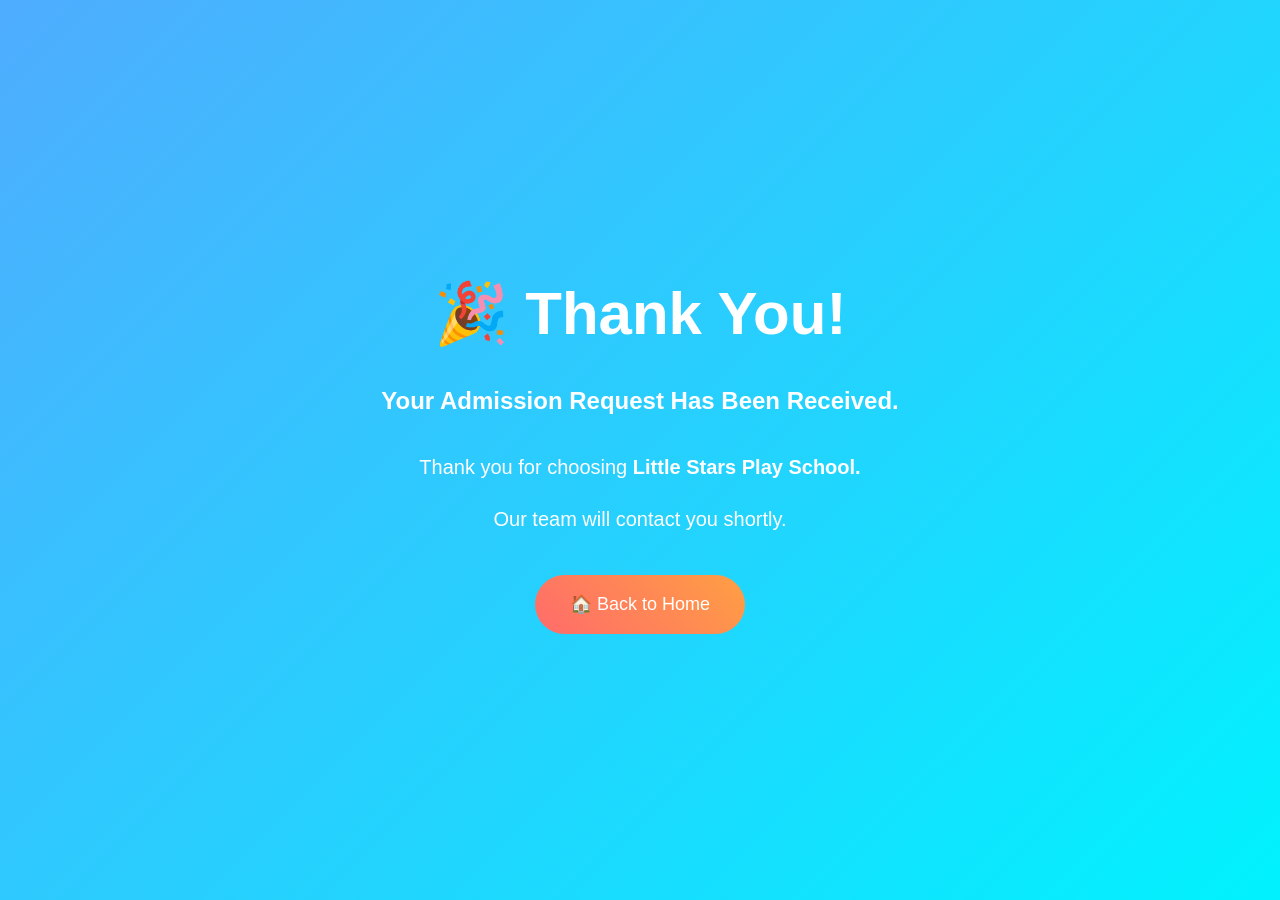
<file: thankyou.html>
<!DOCTYPE html>
<html lang="en">

<head>

<meta charset="UTF-8">

<meta name="viewport" content="width=device-width, initial-scale=1.0">

<title>Thank You | Little Stars Play School</title>

<link rel="stylesheet" href="style.css">

</head>

<body>

<div class="thankyou-container">

<h1>🎉 Thank You!</h1>

<h2>Your Admission Request Has Been Received.</h2>

<p>

Thank you for choosing

<b>Little Stars Play School.</b>

</p>

<p>

Our team will contact you shortly.

</p>

<a href="index.html" class="hero-btn">

🏠 Back to Home

</a>

</div>

</body>

</html>
</file>
<file: style.css>
/* ===========================
   GOOGLE FONT & RESET
=========================== */

*{
    margin:0;
    padding:0;
    box-sizing:border-box;
}

html{
    scroll-behavior:smooth;
}

body{
    font-family:'Poppins',sans-serif;
    background:#f8fbff;
    color:#333;
    line-height:1.6;
}

/* ===========================
   HEADER
=========================== */

.header{
    width:100%;
    background:#ffffff;
    display:flex;
    justify-content:space-between;
    align-items:center;
    padding:15px 8%;
    box-shadow:0 5px 15px rgba(0,0,0,.08);
    position:sticky;
    top:0;
    z-index:1000;
}

.logo{
    display:flex;
    align-items:center;
    gap:15px;
}

.logo img{
    width:70px;
    height:70px;
    border-radius:50%;
    object-fit:cover;
}

.logo h2{
    color:#2e7d32;
    font-size:24px;
}

.logo p{
    color:#666;
    font-size:14px;
}

/* ===========================
   NAVIGATION
=========================== */

.navbar{
    display:flex;
    align-items:center;
    gap:25px;
}

.navbar a{
    text-decoration:none;
    color:#333;
    font-weight:600;
    transition:.3s;
}

.navbar a:hover{
    color:#2e7d32;
}

.admission-btn{
    background:#ff9800;
    color:#fff !important;
    padding:12px 22px;
    border-radius:30px;
}

.admission-btn:hover{
    background:#ff5722;
}

/* ===========================
   HERO SECTION
=========================== */

.hero{
    height:90vh;
    background:url("images/hero.jpg") center/cover no-repeat;
    display:flex;
    justify-content:center;
    align-items:center;
    text-align:center;
    color:#fff;
    position:relative;
}

.hero::before{
    content:"";
    position:absolute;
    inset:0;
    background:rgba(0,0,0,.45);
}

.hero-content{
    position:relative;
    z-index:2;
    max-width:700px;
    padding:20px;
}

.hero h1{
    font-size:52px;
    margin-bottom:20px;
}

.hero p{
    font-size:20px;
    margin-bottom:30px;
}

.hero-btn{
    display:inline-block;
    background:#ff9800;
    color:#fff;
    text-decoration:none;
    padding:15px 35px;
    border-radius:40px;
    transition:.3s;
}

.hero-btn:hover{
    background:#ff5722;
    transform:translateY(-3px);
}
/* ===========================
   ABOUT SECTION
=========================== */

.about{
    display:flex;
    justify-content:space-between;
    align-items:center;
    gap:50px;
    padding:80px 8%;
}

.about-text{
    flex:1;
}

.about-text h2{
    font-size:40px;
    color:#2e7d32;
    margin-bottom:20px;
}

.about-text p{
    margin-bottom:20px;
    font-size:18px;
}

.about-image{
    flex:1;
}

.about-image img{
    width:100%;
    border-radius:15px;
    box-shadow:0 10px 25px rgba(0,0,0,.15);
}

/* ===========================
   WHY CHOOSE US
=========================== */

.why-us{
    padding:80px 8%;
    background:#f4f9ff;
    text-align:center;
}

.why-us h2{
    font-size:38px;
    color:#2e7d32;
    margin-bottom:40px;
}

.why-container{
    display:grid;
    grid-template-columns:repeat(3,1fr);
    gap:30px;
}

.why-card{
    background:#fff;
    padding:30px;
    border-radius:15px;
    box-shadow:0 5px 15px rgba(0,0,0,.1);
    transition:.3s;
}
.why-card:hover{
    transform:translateY(-10px);
}

.why-card i{
    font-size:45px;
    color:#ff9800;
    margin-bottom:20px;
}

/* ===========================
   ACTIVITIES
=========================== */

.activities{
    padding:80px 8%;
    text-align:center;
}

.activities h2{
    font-size:38px;
    color:#2e7d32;
    margin-bottom:40px;
}

.activity-container{
    display:grid;
    grid-template-columns:repeat(3,1fr);
    gap:25px;
}

.activity-card{
    background:#ffffff;
    padding:35px;
    border-radius:15px;
    box-shadow:0 5px 15px rgba(0,0,0,.1);
    font-size:22px;
    font-weight:600;
    transition:.3s;
}

.activity-card:hover{
    background:#ff9800;
    color:white;
    transform:scale(1.05);
}

/* ===========================
   GALLERY
=========================== */

.gallery{
    padding:80px 8%;
    background:#f8fbff;
    text-align:center;
}

.gallery h2{
    font-size:38px;
    color:#2e7d32;
    margin-bottom:40px;
}

.gallery-container{
    display:grid;
    grid-template-columns:repeat(3,1fr);
    gap:20px;
}

.gallery-container img{
    width:100%;
    height:250px;
    object-fit:cover;
    border-radius:15px;
    transition:.3s;
}

.gallery-container img:hover{
    transform:scale(1.05);
}
/* ===========================
   TEACHERS SECTION
=========================== */

.teachers{
    padding:80px 8%;
    text-align:center;
    background:#ffffff;
}

.teachers h2{
    font-size:38px;
    color:#2e7d32;
    margin-bottom:40px;
}

.teacher-container{
    display:grid;
    grid-template-columns:repeat(3,1fr);
    gap:30px;
}

.teacher-card{
    background:#f8fbff;
    padding:25px;
    border-radius:15px;
    box-shadow:0 5px 15px rgba(0,0,0,.1);
    transition:.3s;
}

.teacher-card:hover{
    transform:translateY(-10px);
}

.teacher-card img{
    width:150px;
    height:150px;
    border-radius:50%;
    object-fit:cover;
    margin-bottom:15px;
}

/* ===========================
   ADMISSION SECTION
=========================== */

.admission{
    padding:80px 8%;
    background:#f4f9ff;
    text-align:center;
}

.admission h2{
    color:#2e7d32;
    margin-bottom:30px;
}

.admission-form{
    max-width:700px;
    margin:auto;
}

.admission-form input,
.admission-form textarea{
    width:100%;
    padding:15px;
    margin-bottom:15px;
    border:1px solid #ccc;
    border-radius:10px;
    font-size:16px;
}

.admission-form textarea{
    height:120px;
}

.admission-form button{
    background:#ff9800;
    color:white;
    border:none;
    padding:15px 35px;
    border-radius:30px;
    cursor:pointer;
    font-size:18px;
}

.admission-form button:hover{
    background:#ff5722;
}

/* ===========================
   TESTIMONIALS
=========================== */

.testimonials{
    padding:80px 8%;
    text-align:center;
}

.testimonial-container{
    display:grid;
    grid-template-columns:repeat(3,1fr);
    gap:25px;
}

.testimonial-card{
    background:white;
    padding:25px;
    border-radius:15px;
    box-shadow:0 5px 15px rgba(0,0,0,.1);
}

/* ===========================
   CONTACT
=========================== */

.contact{
    padding:80px 8%;
    background:#f4f9ff;
}

.contact h2{
    text-align:center;
    color:#2e7d32;
    margin-bottom:40px;
}

.contact-container{
    display:grid;
    grid-template-columns:1fr 1fr;
    gap:40px;
}

.contact-form input,
.contact-form textarea{
    width:100%;
    padding:15px;
    margin-bottom:15px;
    border-radius:10px;
    border:1px solid #ccc;
}

.contact-form button{
    background:#2e7d32;
    color:white;
    padding:15px 30px;
    border:none;
    border-radius:30px;
    cursor:pointer;
}

/* ===========================
   FOOTER
=========================== */

footer{
    background:#2e7d32;
    color:white;
    text-align:center;
    padding:20px;
}

/* ===========================
   WHATSAPP BUTTON
=========================== */

.whatsapp{
    position:fixed;
    right:20px;
    bottom:20px;
    width:60px;
    height:60px;
    background:#25D366;
    color:white;
    border-radius:50%;
    display:flex;
    justify-content:center;
    align-items:center;
    text-decoration:none;
    font-size:30px;
    box-shadow:0 5px 15px rgba(0,0,0,.3);
}

/* ===========================
   RESPONSIVE DESIGN
=========================== */

@media(max-width:768px){

.header{
    flex-direction:column;
}

.navbar{
    flex-wrap:wrap;
    justify-content:center;
    margin-top:15px;
}

.about,
.contact-container{
    grid-template-columns:1fr;
    display:grid;
}

.why-container,
.activity-container,
.gallery-container,
.teacher-container,
.testimonial-container{
    grid-template-columns:1fr;
}

.hero h1{
    font-size:36px;
}

.hero p{
    font-size:18px;
}

}
/* ===========================
   HERO IMAGE SLIDER
=========================== */

.hero{
    position:relative;
    width:100%;
    height:90vh;
    overflow:hidden;
}

.slider{
    position:absolute;
    top:0;
    left:0;
    width:100%;
    height:100%;
}

.slide{
    position:absolute;
    width:100%;
    height:100%;
    opacity:0;
    transition:opacity 1s ease-in-out;
}

.slide.active{
    opacity:1;
}

.slide img{
    width:100%;
    height:100%;
    object-fit:cover;
}

.hero::before{
    content:"";
    position:absolute;
    width:100%;
    height:100%;
    background:rgba(0,0,0,0.45);
    z-index:1;
}

.hero-content{
    position:relative;
    z-index:2;
    height:100%;
    display:flex;
    flex-direction:column;
    justify-content:center;
    align-items:center;
    color:white;
    text-align:center;
    padding:20px;
}

.hero-content h1{
    font-size:55px;
    margin-bottom:20px;
}

.hero-content p{
    font-size:22px;
    margin-bottom:30px;
}

.hero-btn{
    background:#ff9800;
    color:white;
    text-decoration:none;
    padding:15px 35px;
    border-radius:40px;
    font-size:18px;
    transition:0.3s;
}

.hero-btn:hover{
    background:#ff5722;
}
/* ===========================
   HAMBURGER MENU
=========================== */

.menu-toggle{
    display:none;
    font-size:30px;
    cursor:pointer;
    color:#2e7d32;
}

@media (max-width:768px){

    .menu-toggle{
        display:block;
    }

    .navbar{
        display:none;
        flex-direction:column;
        position:absolute;
        top:90px;
        left:0;
        width:100%;
        background:#ffffff;
        padding:20px 0;
        box-shadow:0 5px 10px rgba(0,0,0,.1);
    }

    .navbar.active{
        display:flex;
    }

    .navbar a{
        padding:12px;
        text-align:center;
    }

}
/* ===========================
   SCROLL ANIMATION
=========================== */

.hidden{
    opacity:0;
    transform:translateY(60px);
    transition:all .8s ease;
}

.show{
    opacity:1;
    transform:translateY(0);
}
/* ===========================
   GALLERY LIGHTBOX
=========================== */

.lightbox{
    display:none;
    position:fixed;
    top:0;
    left:0;
    width:100%;
    height:100%;
    background:rgba(0,0,0,.9);
    justify-content:center;
    align-items:center;
    z-index:9999;
}

.lightbox img{
    max-width:90%;
    max-height:80%;
    border-radius:10px;
}

.close{
    position:absolute;
    top:20px;
    right:40px;
    color:#fff;
    font-size:45px;
    cursor:pointer;
}
/* THANK YOU PAGE */

.thankyou-container{

height:100vh;

display:flex;

flex-direction:column;

justify-content:center;

align-items:center;

text-align:center;

background:linear-gradient(135deg,#4facfe,#00f2fe);

color:#fff;

padding:20px;

}

.thankyou-container h1{

font-size:60px;

margin-bottom:20px;

}

.thankyou-container h2{

margin-bottom:20px;

}

.thankyou-container p{

font-size:20px;

margin:10px;

}

.thankyou-container .hero-btn{

margin-top:30px;

}
html{
    scroll-behavior:smooth;
}

.header{
    position:sticky;
    top:0;
    z-index:1000;
    background:#ffffff;
    box-shadow:0 2px 15px rgba(0,0,0,.1);
    transition:.3s;
}

.navbar a{
    transition:.3s;
}

.navbar a:hover{
    color:#ff6b6b;
}

.hero-btn{
    transition:.3s;
}

.hero-btn:hover{
    transform:translateY(-4px);
    box-shadow:0 10px 25px rgba(0,0,0,.2);
}
.gallery img{
    transition:0.4s;
    cursor:pointer;
}

.gallery img:hover{
    transform:scale(1.08);
    box-shadow:0 15px 35px rgba(0,0,0,.25);
}

.teacher-card{
    transition:0.4s;
}

.teacher-card:hover{
    transform:translateY(-10px);
    box-shadow:0 15px 35px rgba(0,0,0,.2);
}
.why-card,
.activity-card,
.teacher-card,
.testimonial-card,
.facility-card{

    transition:.4s ease;

}

.why-card:hover,
.activity-card:hover,
.teacher-card:hover,
.testimonial-card:hover,
.facility-card:hover{

    transform:translateY(-12px);

    box-shadow:0 20px 40px rgba(0,0,0,.18);

}
button,
.hero-btn,
.admission-btn{

    transition:.4s;

}

button:hover,
.hero-btn:hover,
.admission-btn:hover{

    letter-spacing:1px;

    border-radius:50px;

}
/* ===========================
   RESPONSIVE DESIGN
=========================== */

@media(max-width:992px){

.header{

    padding:15px 5%;

}

.hero-content h1{

    font-size:40px;

}

.about{

    flex-direction:column;

    text-align:center;

}

.about img{

    width:100%;

}

.why-container,
.activity-container,
.teacher-container,
.gallery-container,
.facility-container,
.testimonial-container{

    grid-template-columns:repeat(2,1fr);

}

}

@media(max-width:768px){

.menu-toggle{

    display:block;

}

.navbar{

    position:absolute;

    top:100%;

    left:0;

    width:100%;

    background:#fff;

    display:none;

    flex-direction:column;

    padding:20px;

}

.navbar.active{

    display:flex;

}

.hero-content h1{

    font-size:32px;

}

.hero-content p{

    font-size:18px;

}

.why-container,
.activity-container,
.teacher-container,
.gallery-container,
.facility-container,
.testimonial-container{

    grid-template-columns:1fr;

}

.admission-form{

    width:100%;

}

}

@media(max-width:480px){

.hero-content h1{

    font-size:26px;

}

.hero-btn{

    padding:12px 24px;

}

}
/* ===========================
   PREMIUM GRADIENT DESIGN
=========================== */

.hero{

    background:linear-gradient(135deg,#ffecd2,#fcb69f);

}

.hero-content h1{

    color:#2c3e50;

}

.hero-content p{

    color:#555;

}

.hero-btn{

    background:linear-gradient(45deg,#ff6b6b,#ff9f43);

    color:#fff;

    border:none;

}

.hero-btn:hover{

    background:linear-gradient(45deg,#ff9f43,#ff6b6b);

}
body{

    animation:fadeIn 1s ease;

}

@keyframes fadeIn{

    from{

        opacity:0;

    }

    to{

        opacity:1;

    }

}
/* ===========================
   STATISTICS
=========================== */

.stats{

    padding:80px 8%;

    background:#4facfe;

    background:linear-gradient(135deg,#4facfe,#00f2fe);

}

.stats-container{

    display:grid;

    grid-template-columns:repeat(4,1fr);

    gap:30px;

}

.stat-card{

    background:#fff;

    padding:35px;

    border-radius:20px;

    text-align:center;

    transition:.4s;
}

.stat-card:hover{

    transform:translateY(-10px);

    box-shadow:0 20px 40px rgba(0,0,0,.2);

}

.stat-card h2{

    font-size:40px;

    color:#ff6b6b;

}

.stat-card p{

    font-size:18px;

    color:#555;

}

@media(max-width:768px){

.stats-container{

grid-template-columns:1fr 1fr;

}

}

@media(max-width:480px){

.stats-container{

grid-template-columns:1fr;

}

}
/* ===========================
   DARK MODE
=========================== */

#theme-btn{
    padding:10px 15px;
    border:none;
    border-radius:8px;
    cursor:pointer;
    font-size:18px;
    background:#2e7d32;
    color:#fff;
    transition:.3s;
}

#theme-btn:hover{
    transform:scale(1.05);
}

.dark-mode{
    background:#1b1b1b;
    color:white;
}

.dark-mode section{
    background:#1b1b1b;
    color:white;
}

.dark-mode h1,
.dark-mode h2,
.dark-mode h3,
.dark-mode p{
    color:white;
}
</file>
